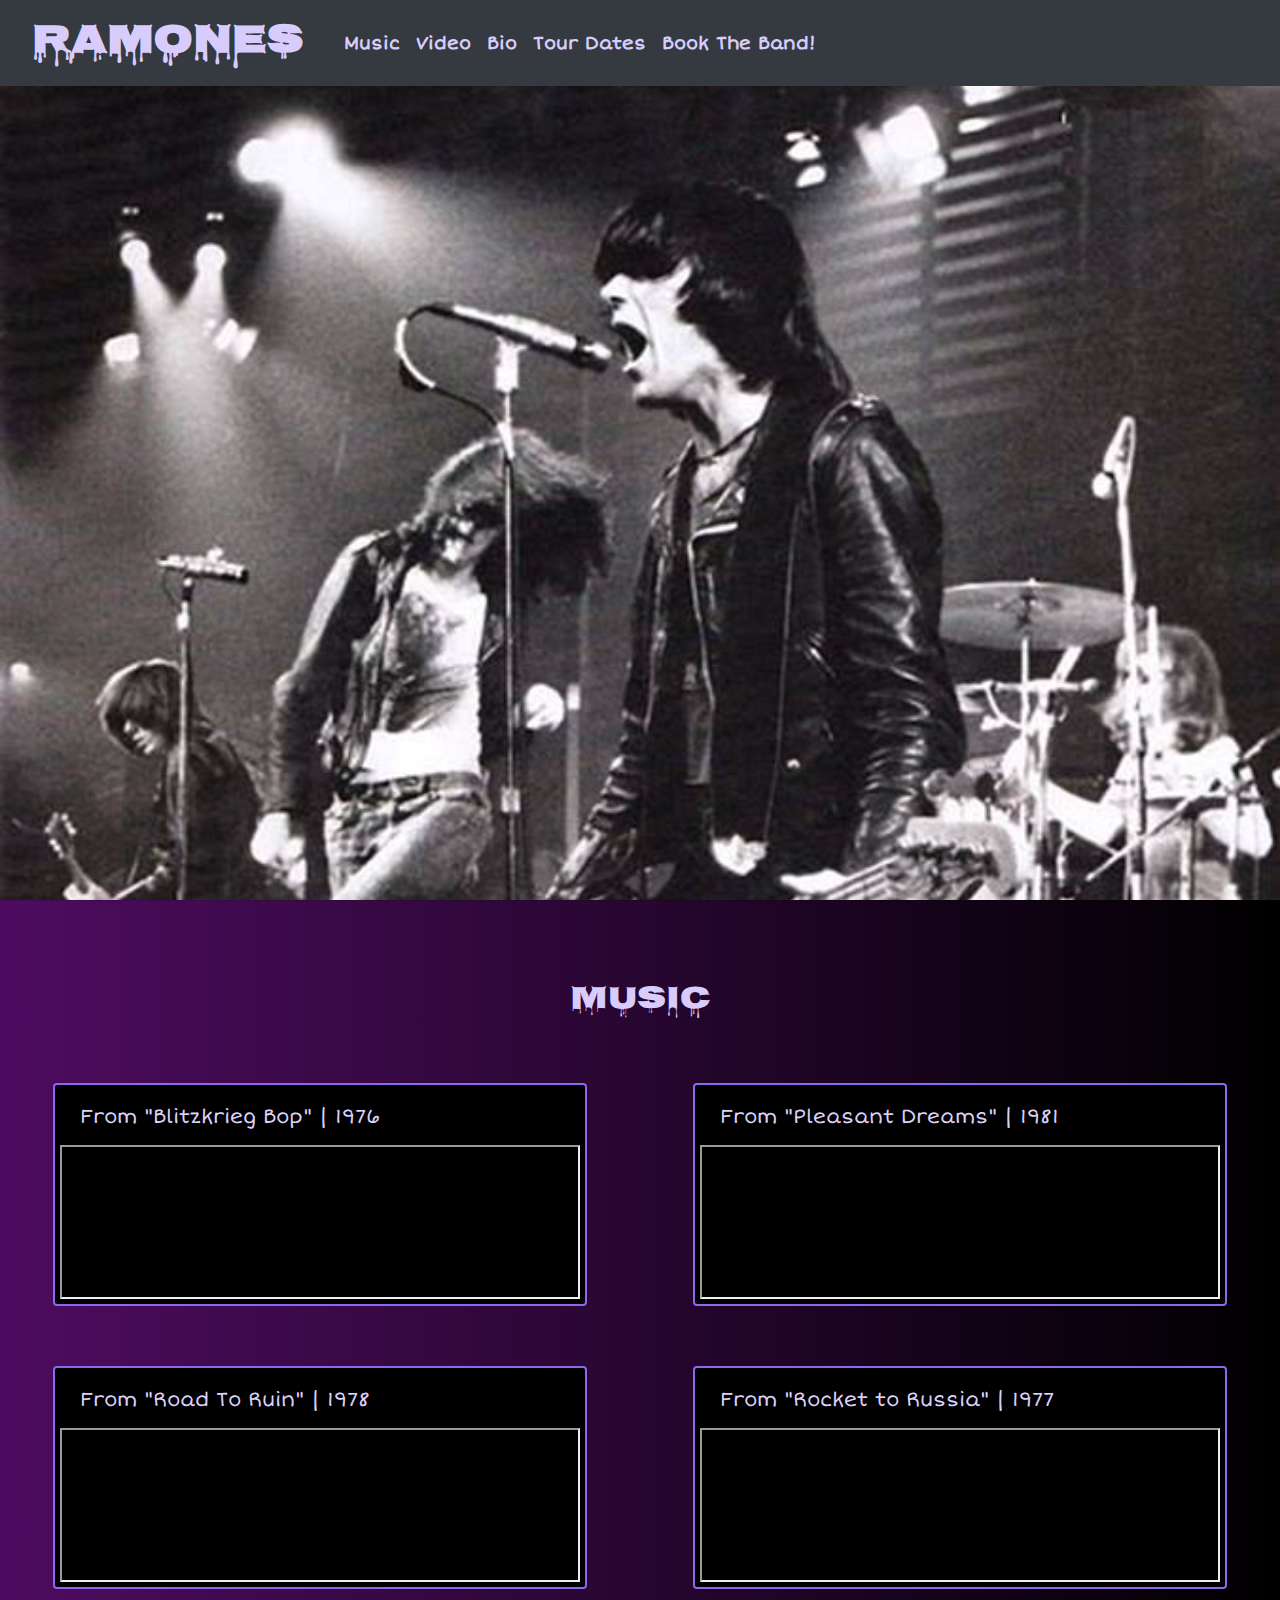
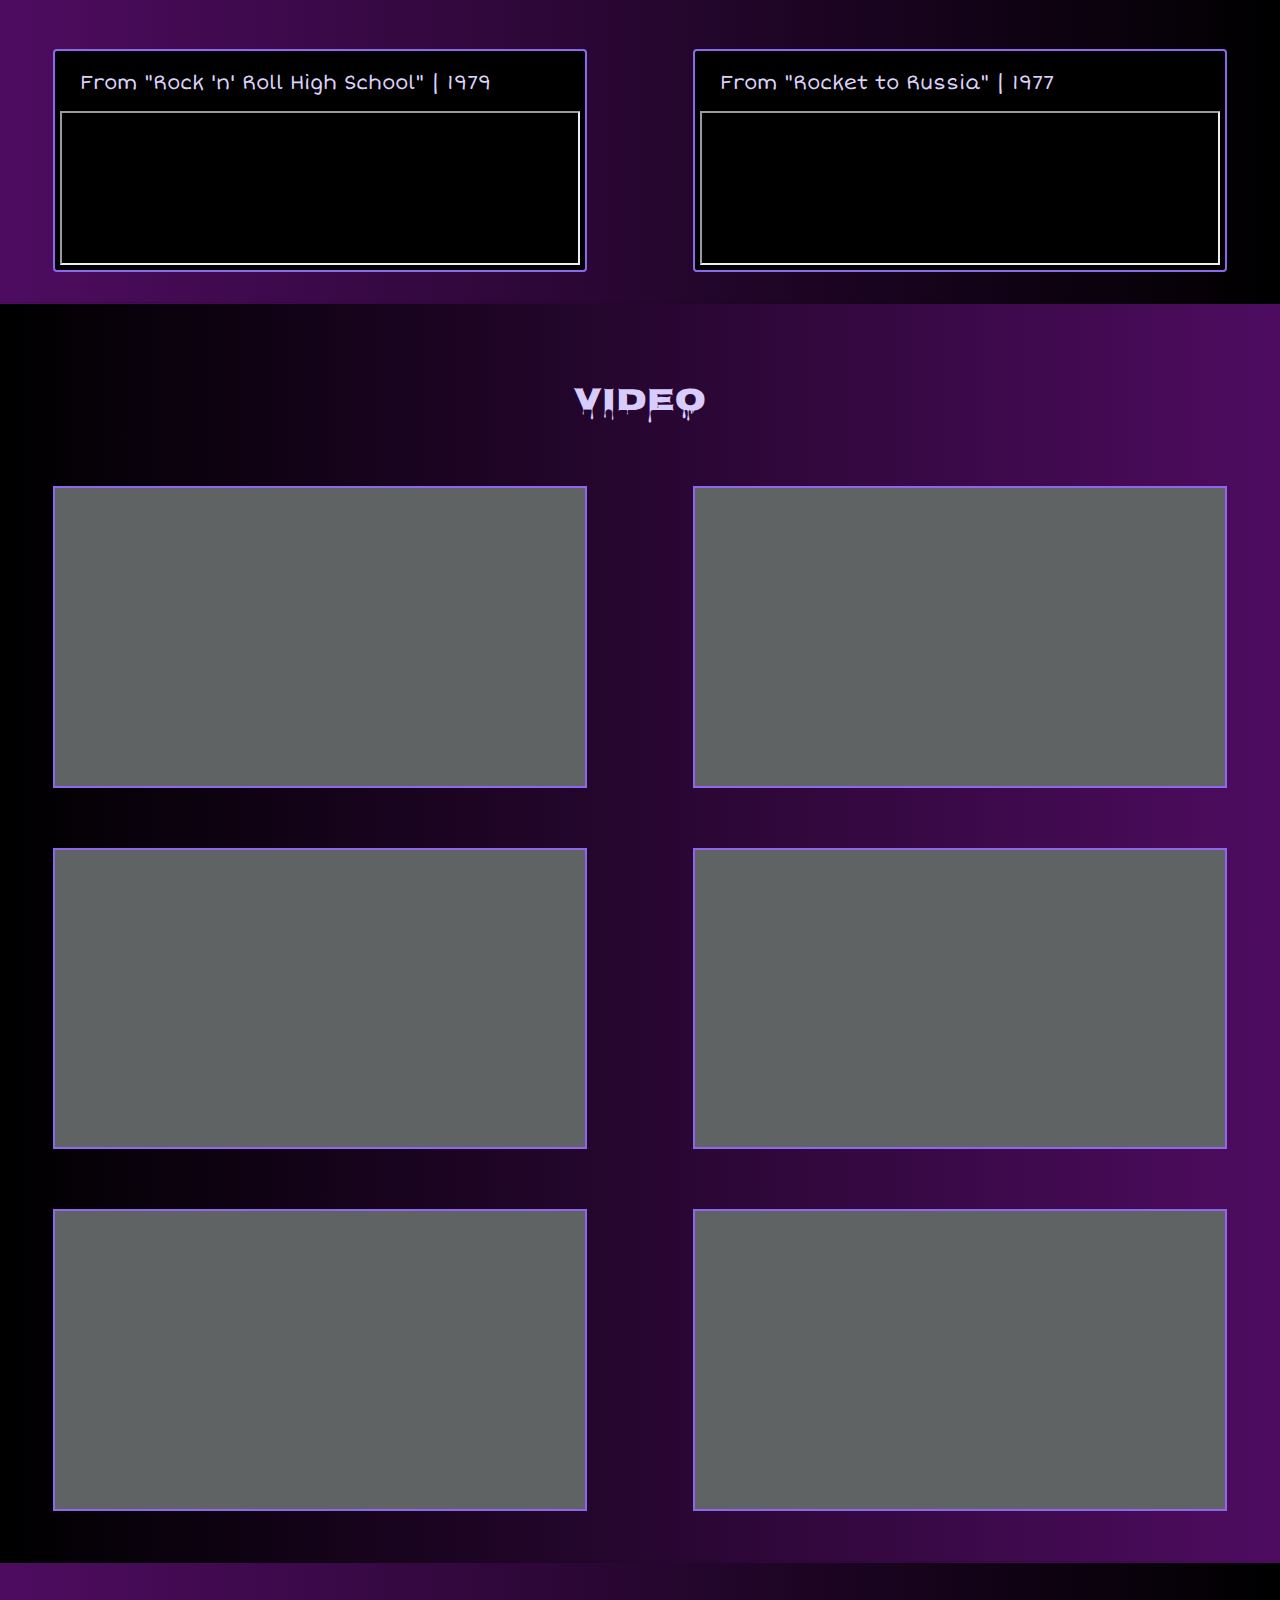
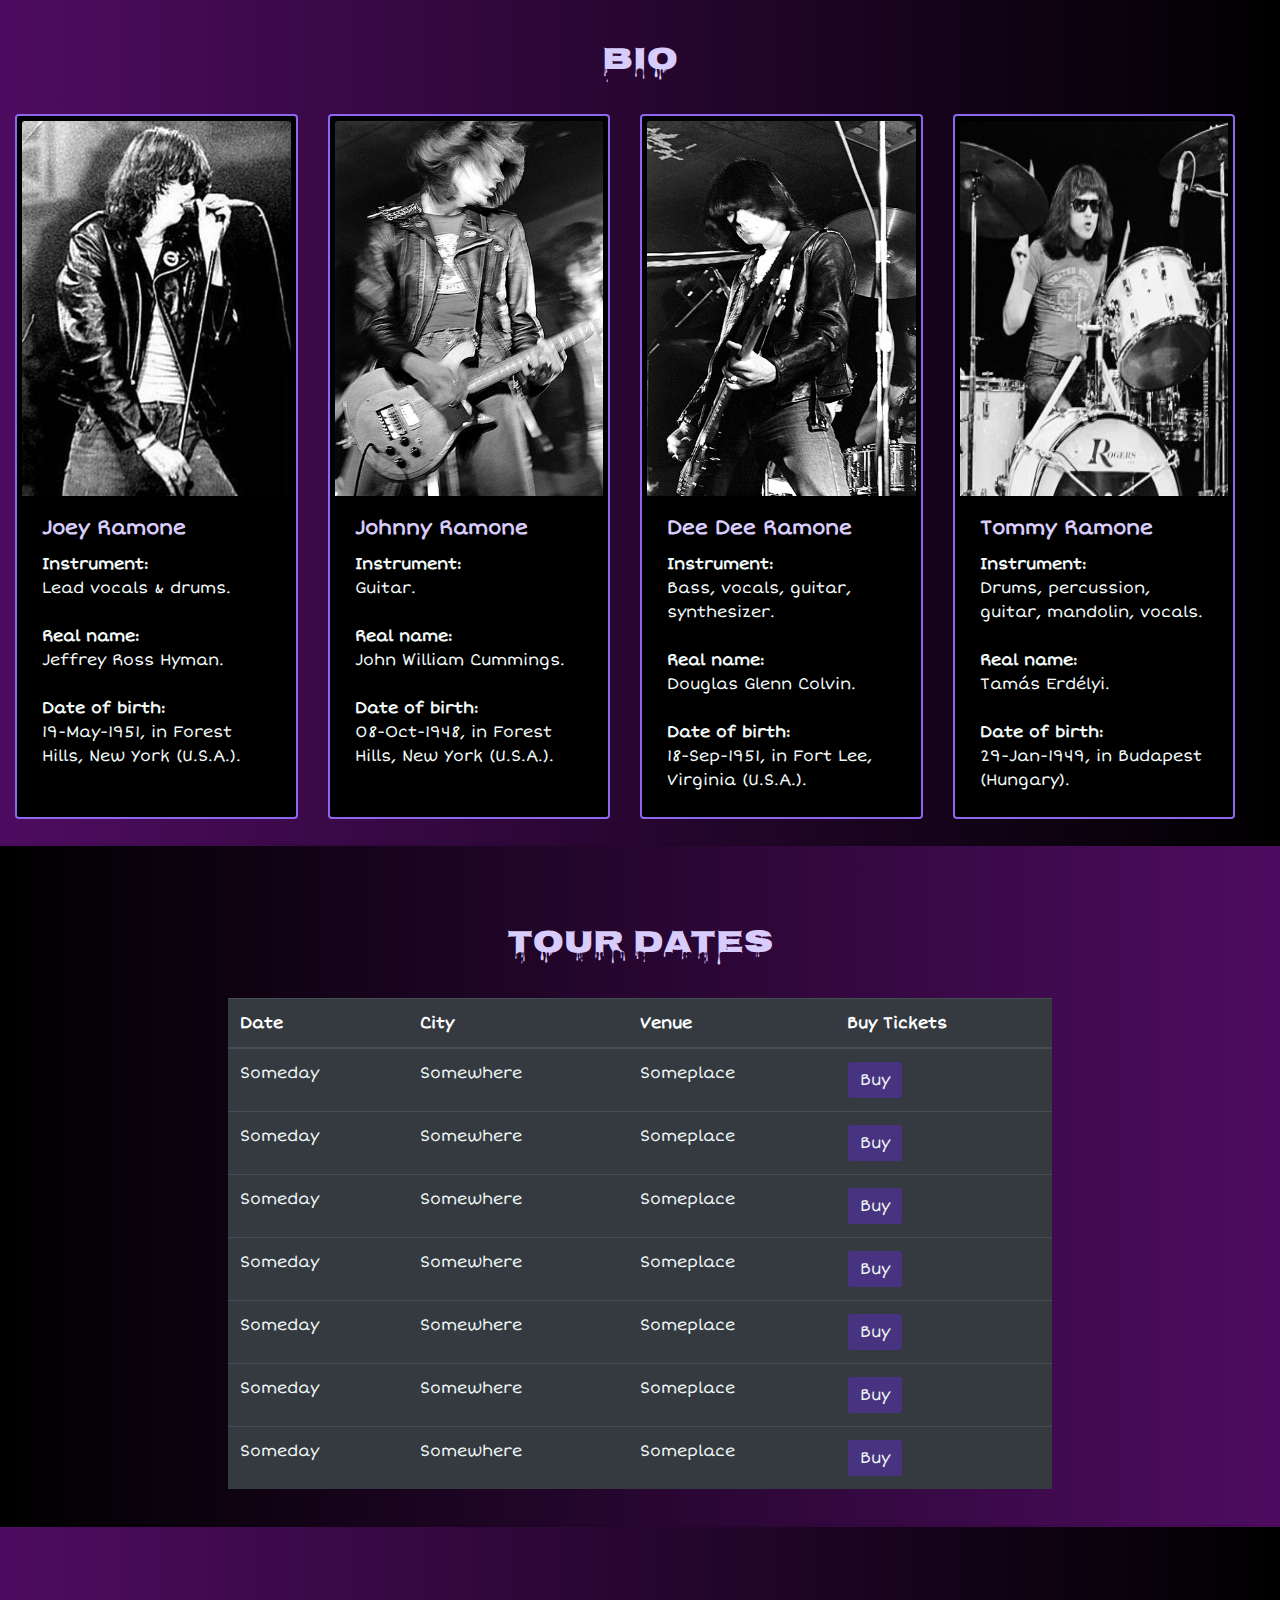
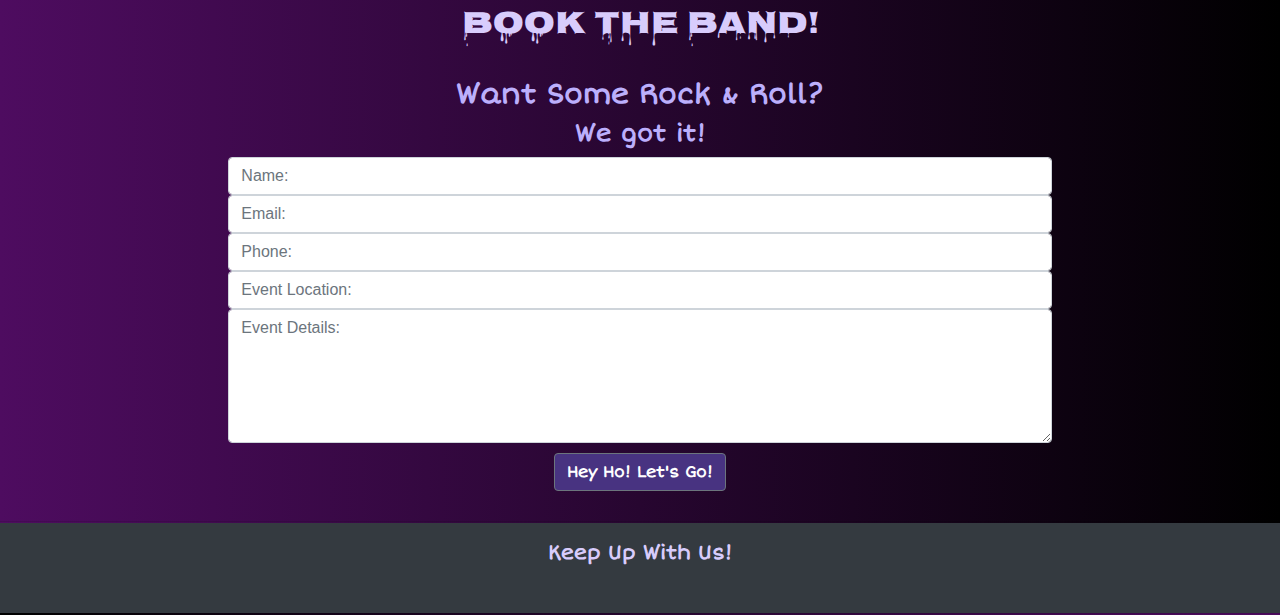
<file: index.html>
<!DOCTYPE html>
<html lang="en">

<head>
    <meta charset="UTF-8">
    <meta name="viewport" content="width=device-width, initial-scale=1.0">
    <meta http-equiv="X-UA-Compatible" content="ie=edge">
    <title>Ramones | Official Website</title>
    <link rel="stylesheet" href="https://stackpath.bootstrapcdn.com/bootstrap/4.3.1/css/bootstrap.min.css" integrity="sha384-ggOyR0iXCbMQv3Xipma34MD+dH/1fQ784/j6cY/iJTQUOhcWr7x9JvoRxT2MZw1T" crossorigin="anonymous">
    <link rel="stylesheet" href="https://use.fontawesome.com/releases/v5.8.1/css/all.css" integrity="sha384-50oBUHEmvpQ+1lW4y57PTFmhCaXp0ML5d60M1M7uH2+nqUivzIebhndOJK28anvf" crossorigin="anonymous">
    <link rel="stylesheet" href="assets/css/style.css" type="text/css" /> </head>

<body data-spy="scroll" data-target=".navbar" data-offset="100">
    <!--Navbar-->
    <nav class="navbar navbar-dark bg-dark navbar-expand-sm fixed-top">
        <a class="nav-link navbar-brand mr-right" href="#ramones">Ramones</a>
        <button class="navbar-toggler" type="button" data-toggle="collapse" data-target="#mytogglemenu" aria-controls="mytogglemenu" aria-expanded="false" aria-label="Toggle navigation">

      <span class="navbar-toggler-icon"></span>
    </button>
        <div class="collapse navbar-collapse" id="mytogglemenu">
            <ul class="navbar-nav d-flex justify-content-around">
                <li class="nav-item"> <a class="nav-link" href="#music">Music</a> </li>
                <li class="nav-item"> <a class="nav-link" href="#video">Video</a> </li>
                <li class="nav-item"> <a class="nav-link" href="#bio">Bio</a> </li>
                <li class="nav-item"> <a class="nav-link" href="#tour-dates">Tour Dates</a> </li>
                <li class="nav-item"> <a class="nav-link" href="#book-us">Book The Band!</a> </li>

            </ul>
        </div>
    </nav>
    <!--/Navbar-->

    <!--Landing page-->
    <div class="container-fluid no-gutters landing-container">
        <a id="ramones"></a>
        <div class="row">
            <div id="col-12">
            </div>
        </div>
    </div>
    <!--/Landing page-->
    <hr class="block-divider" id="landing-divider">

    <!--Music Section-->
    <div class="container-fluid no-gutters music-containe" id="music-grad">
        <a id="music">
            <h2>Music</h2>
        </a>
        <div class="row d-flex justify-content-around">
            <div class="card music-card col-md-12 col-lg-5">
                <div class="card-header">From "Blitzkrieg Bop" | 1976</div>
                <iframe class="iframe-audio" src="https://w.soundcloud.com/player/?url=https%3A//api.soundcloud.com/tracks/214807532&color=%236a5acd&auto_play=false&hide_related=false&show_comments=true&show_user=true&show_reposts=false&show_teaser=true"></iframe>
            </div>
            <div class="card music-card col-md-12 col-lg-5">
                <div class="card-header">From "Pleasant Dreams" | 1981</div>
                <iframe class="iframe-audio" src="https://w.soundcloud.com/player/?url=https%3A//api.soundcloud.com/tracks/213950857&color=%236a5acd&auto_play=false&hide_related=false&show_comments=true&show_user=true&show_reposts=false&show_teaser=true"></iframe>
            </div>
        </div>
        <div class="row d-flex justify-content-around">
            <div class="card music-card col-md-12 col-lg-5">
                <div class="card-header">From "Road To Ruin" | 1978</div>
                <iframe class="iframe-audio" src="https://w.soundcloud.com/player/?url=https%3A//api.soundcloud.com/tracks/213950869&color=%236a5acd&auto_play=false&hide_related=false&show_comments=true&show_user=true&show_reposts=false&show_teaser=true"></iframe>
            </div>
            <div class="card music-card col-md-12 col-lg-5">
                <div class="card-header">From "Rocket to Russia" | 1977</div>
                <iframe class="iframe-audio" src="https://w.soundcloud.com/player/?url=https%3A//api.soundcloud.com/tracks/214807539&color=%236a5acd&auto_play=false&hide_related=false&show_comments=true&show_user=true&show_reposts=false&show_teaser=true"></iframe>
            </div>
        </div>
        <div class="row d-flex justify-content-around">
            <div class="card music-card col-md-12 col-lg-5">
                <div class="card-header">From "Rock 'n' Roll High School" | 1979</div>
                <iframe class="iframe-audio" src="https://w.soundcloud.com/player/?url=https%3A//api.soundcloud.com/tracks/213950861&color=%236a5acd&auto_play=false&hide_related=false&show_comments=true&show_user=true&show_reposts=false&show_teaser=true"></iframe>
            </div>
            <div class="card music-card col-md-12 col-lg-5">
                <div class="card-header">From "Rocket to Russia" | 1977</div>
                <iframe class="iframe-audio" src="https://w.soundcloud.com/player/?url=https%3A//api.soundcloud.com/tracks/213950863&color=%236a5acd&auto_play=false&hide_related=false&show_comments=true&show_user=true&show_reposts=false&show_teaser=true"></iframe>
            </div>
        </div>
    </div>
    <!--/Music Section-->
    <hr class="block-divider" id="music-divider">

    <!--Video Section-->
    <div class="container-fluid no-gutters video-container" id="video-grad">
        <a id="video">
            <h2>Video</h2>
        </a>
        <div class="row justify-content-around">
            <div class="embed-responsive embed-responsive-16by9 col-md-12 col-lg-5"> <iframe class="embed-responsive-item" src="https://www.youtube.com/embed/-CRAXIZoZv0" allow="accelerometer; autoplay; encrypted-media; gyroscope; picture-in-picture" allowfullscreen></iframe> </div>
            <div class="embed-responsive embed-responsive-16by9 col-md-12 col-lg-5"> <iframe class="embed-responsive-item" src="https://www.youtube.com/embed/bm51ihfi1p4" allow="accelerometer; autoplay; encrypted-media; gyroscope; picture-in-picture" allowfullscreen></iframe> </div>
        </div>
        <div class="row justify-content-around">
            <div class="embed-responsive embed-responsive-16by9 col-md-12 col-lg-5"> <iframe class="embed-responsive-item" src="https://www.youtube.com/embed/0mclPT10F8Q" allow="accelerometer; autoplay; encrypted-media; gyroscope; picture-in-picture" allowfullscreen></iframe> </div>
            <div class="embed-responsive embed-responsive-16by9 col-md-12 col-lg-5"> <iframe class="embed-responsive-item" src="https://www.youtube.com/embed/yCW7Aw8ugOI" allow="accelerometer; autoplay; encrypted-media; gyroscope; picture-in-picture" allowfullscreen></iframe> </div>
        </div>
        <div class="row justify-content-around">
            <div class="embed-responsive embed-responsive-16by9 col-md-12 col-lg-5"> <iframe class="embed-responsive-item" src="https://www.youtube.com/embed/NjiTzVyXRFE" allow="accelerometer; autoplay; encrypted-media; gyroscope; picture-in-picture" allowfullscreen></iframe> </div>
            <div class="embed-responsive embed-responsive-16by9 col-md-12 col-lg-5"> <iframe class="embed-responsive-item" src="https://www.youtube.com/embed/Z5_fQHTW_Sk" allow="accelerometer; autoplay; encrypted-media; gyroscope; picture-in-picture" allowfullscreen></iframe> </div>
        </div>
    </div>
    <!--/Video Section-->
    <hr class="block-divider" id="video-divider">

    <!--Bio Section-->
    <div class="container-fluid no-gutters bio-container" id="bio-grad">
        <a id="bio">
            <h2>Bio</h2>
        </a>
        <div class="row d-flex justify-content-between">
            <div class="col card-deck">
                <div class="card card-bio"> <img class="card-img-top" src="./assets/images/joey_ramone.jpg" alt="Card image cap" height="375">
                    <div class="card-body">
                        <h5 class="card-title">Joey Ramone</h5>
                        <p class="card-text my-auto"><strong>Instrument:</strong><br> Lead vocals & drums.<br><br>
                            <strong>Real name:</strong><br> Jeffrey Ross Hyman.<br><br>
                            <strong>Date of birth:</strong><br> 19-May-1951, in Forest Hills, New York (U.S.A.).</p>
                    </div>

                </div>
                <div class="card card-bio"> <img class="card-img-top" src="./assets/images/johnny_ramone.jpg" alt="Card image cap" height="375">
                    <div class="card-body">
                        <h5 class="card-title">Johnny Ramone</h5>
                        <p class="card-text my-auto"><strong>Instrument:</strong><br> Guitar.<br><br>
                            <strong>Real name:</strong><br> John William Cummings.<br><br>
                            <strong>Date of birth:</strong><br> 08-Oct-1948, in Forest Hills, New York (U.S.A.).</p>

                    </div>

                </div>
                <div class="card card-bio"> <img class="card-img-top" src="./assets/images/dee_dee_ramone.jpg" alt="Card image cap" height="375">
                    <div class="card-body">
                        <h5 class="card-title">Dee Dee Ramone</h5>
                        <p class="card-text my-auto"><strong>Instrument:</strong><br> Bass, vocals, guitar, synthesizer.<br><br>
                            <strong>Real name:</strong><br> Douglas Glenn Colvin.<br><br>
                            <strong>Date of birth:</strong><br> 18-Sep-1951, in Fort Lee, Virginia (U.S.A.).</p>

                    </div>

                </div>
                <div class="card card-bio"> <img class="card-img-top" src="./assets/images/tommy_ramone.jpg" alt="Card image cap" height="375">
                    <div class="card-body">
                        <h5 class="card-title">Tommy Ramone</h5>
                        <p class="card-text my-auto"><strong>Instrument:</strong><br> Drums, percussion, guitar, mandolin, vocals.<br><br>
                            <strong>Real name:</strong><br>Tamás Erdélyi.<br><br>
                            <strong>Date of birth:</strong><br> 29-Jan-1949, in Budapest (Hungary).</p>

                    </div>

                </div>
            </div>
        </div>
    </div>
    <!--/Bio Section-->
    <hr class="block-divider" id="bio-divider">


    <!--Tour Dates Section-->
    <div class="container-fluid no-gutters tour-dates-container" id="tour-dates-grad">
        <a id="tour-dates">
            <h2>Tour Dates</h2>
        </a>
        <div class="row justify-content-center">
            <div class="col-8">
                <table class="table table-dark table-hover table-responsive-sm">
                    <thead class="thead-dark">
                        <tr>
                            <th scope="col">Date</th>
                            <th scope="col">City</th>
                            <th scope="col">Venue</th>
                            <th scope="col">Buy Tickets</th>
                        </tr>
                    </thead>
                    <tbody>
                        <tr>
                            <td>Someday</td>
                            <td>Somewhere</td>
                            <td>Someplace</td>
                            <td><a class="btn btn-outline-dark buy-tickes" role="button" href="#" target="_blank" id="buy-tickes">Buy</a></td>
                        </tr>
                        <tr>
                            <td>Someday</td>
                            <td>Somewhere</td>
                            <td>Someplace</td>
                            <td><a class="btn btn-outline-dark buy-tickes" role="button" href="#" target="_blank">Buy</a></td>
                        </tr>
                        <tr>
                            <td>Someday</td>
                            <td>Somewhere</td>
                            <td>Someplace</td>
                            <td><a class="btn btn-outline-dark buy-tickes" role="button" href="#" target="_blank">Buy</a></td>
                        </tr>
                        <tr>
                            <td>Someday</td>
                            <td>Somewhere</td>
                            <td>Someplace</td>
                            <td><a class="btn btn-outline-dark buy-tickes" role="button" href="#" target="_blank">Buy</a></td>
                        </tr>
                        <tr>
                            <td>Someday</td>
                            <td>Somewhere</td>
                            <td>Someplace</td>
                            <td><a class="btn btn-outline-dark buy-tickes" role="button" href="#" target="_blank">Buy</a></td>
                        </tr>
                        <tr>
                            <td>Someday</td>
                            <td>Somewhere</td>
                            <td>Someplace</td>
                            <td><a class="btn btn-outline-dark buy-tickes" role="button" href="#" target="_blank">Buy</a></td>
                        </tr>
                        <tr>
                            <td>Someday</td>
                            <td>Somewhere</td>
                            <td>Someplace</td>
                            <td><a class="btn btn-outline-dark buy-tickes" role="button" href="#" target="_blank">Buy</a></td>
                        </tr>
                    </tbody>
                </table>
            </div>
        </div>
    </div>
    <!--/ Tour Dates Section-->
    <hr class="block-divider" id="tour-dates-divider">

    <!--Book The Band Section-->
    <div class="container-fluid no-gutters book-us-container" id="book-the-band-grad">
        <a id="book-us">
            <h2>Book The Band!</h2>
        </a>
        <div class="row justify-content-center">
            <div class="col-8">
                <h3 class="contact-heading uppercase text-center">Want Some Rock & Roll?</h3>
                <h4 class="uppercase text-center">We got it!</h4>
                <div class="center-form">
                    <form>
                        <input type="text" name="name" id="fullname" class="form-control" placeholder="Name:" required/>
                        <input type="email" name="email" id="emailaddress" class="form-control" placeholder="Email:" required/>
                        <input type="tel" name="phone" id="phonenumber" class="form-control" placeholder="Phone:" required/>
                        <input type="text" name="location" id="eventlocation" class="form-control" placeholder="Event Location:" required/>
                        <textarea rows="5" name="eventdetails" id="eventdetails" class="form-control" placeholder="Event Details:" required></textarea>
                        <div class="form-row text-center">
                            <div class="col"> <button type="submit" class="btn btn-secondary" id="submit-booking-query"><strong>Hey Ho! Let's Go!</strong></button> </div>
                        </div>
                    </form>

                </div>
            </div>
        </div>
    </div>
    <!--/Book The Band Section-->
    <hr class="block-divider" id="book-the-band-divider">


    <!--Footer-->
    <div class="container-fluid footer-container d-flex justify-content-center">
        <div class="row  align-items-end">
            <div class="col-12">
                <h5 class="uppercase general-sub">Keep Up With Us!</h5>
                <ul class="list-inline social-links" style="text-align:center;">
                    <li class="list-inline-item social-link"> <a target="_blank" href="#">
                    <i class="fab fa-facebook" aria-hidden="true"></i>
                    <span class="sr-only">Facebook</span>
                    </a> </li>
                    <li class="list-inline-item social-link"> <a target="_blank" href="#">
                    <i class="fab fa-twitter" aria-hidden="true"></i>
                    <span class="sr-only">Twitter</span>
                    </a> </li>

                    <li class="list-inline-item social-link"> <a target="_blank" href="#">
                    <i class="fab fa-pinterest" aria-hidden="true"></i>
                    <span class="sr-only">Pinterest</span>
                    </a> </li>
                    <li class="list-inline-item social-link"> <a target="_blank" href="#">
                    <i class="fab fa-instagram" aria-hidden="true"></i>
                    <span class="sr-only">Instagram</span>
                    </a> </li>
                    <li class="list-inline-item social-link"> <a target="_blank" href="#">
                    <i class="fab fa-youtube" aria-hidden="true"></i>
                    <span class="sr-only">YouTube</span>
                    </a> </li>
                    <li class="list-inline-item social-link"> <a target="_blank" href="#">
                    <i class="fab fa-linkedin" aria-hidden="true"></i>
                    <span class="sr-only">LinkedIn</span>
                    </a> </li>
                </ul>
            </div>
        </div>
    </div>
    <!--/Footer-->
    <hr class="block-divider" id="footer-divider">

    <script src="https://code.jquery.com/jquery-3.3.1.slim.min.js" integrity="sha384-q8i/X+965DzO0rT7abK41JStQIAqVgRVzpbzo5smXKp4YfRvH+8abtTE1Pi6jizo" crossorigin="anonymous"></script>
    <script src="https://cdnjs.cloudflare.com/ajax/libs/popper.js/1.14.7/umd/popper.min.js" integrity="sha384-UO2eT0CpHqdSJQ6hJty5KVphtPhzWj9WO1clHTMGa3JDZwrnQq4sF86dIHNDz0W1" crossorigin="anonymous"></script>
    <script src="https://stackpath.bootstrapcdn.com/bootstrap/4.3.1/js/bootstrap.min.js" integrity="sha384-JjSmVgyd0p3pXB1rRibZUAYoIIy6OrQ6VrjIEaFf/nJGzIxFDsf4x0xIM+B07jRM" crossorigin="anonymous"></script>
</body>

</html>
</file>
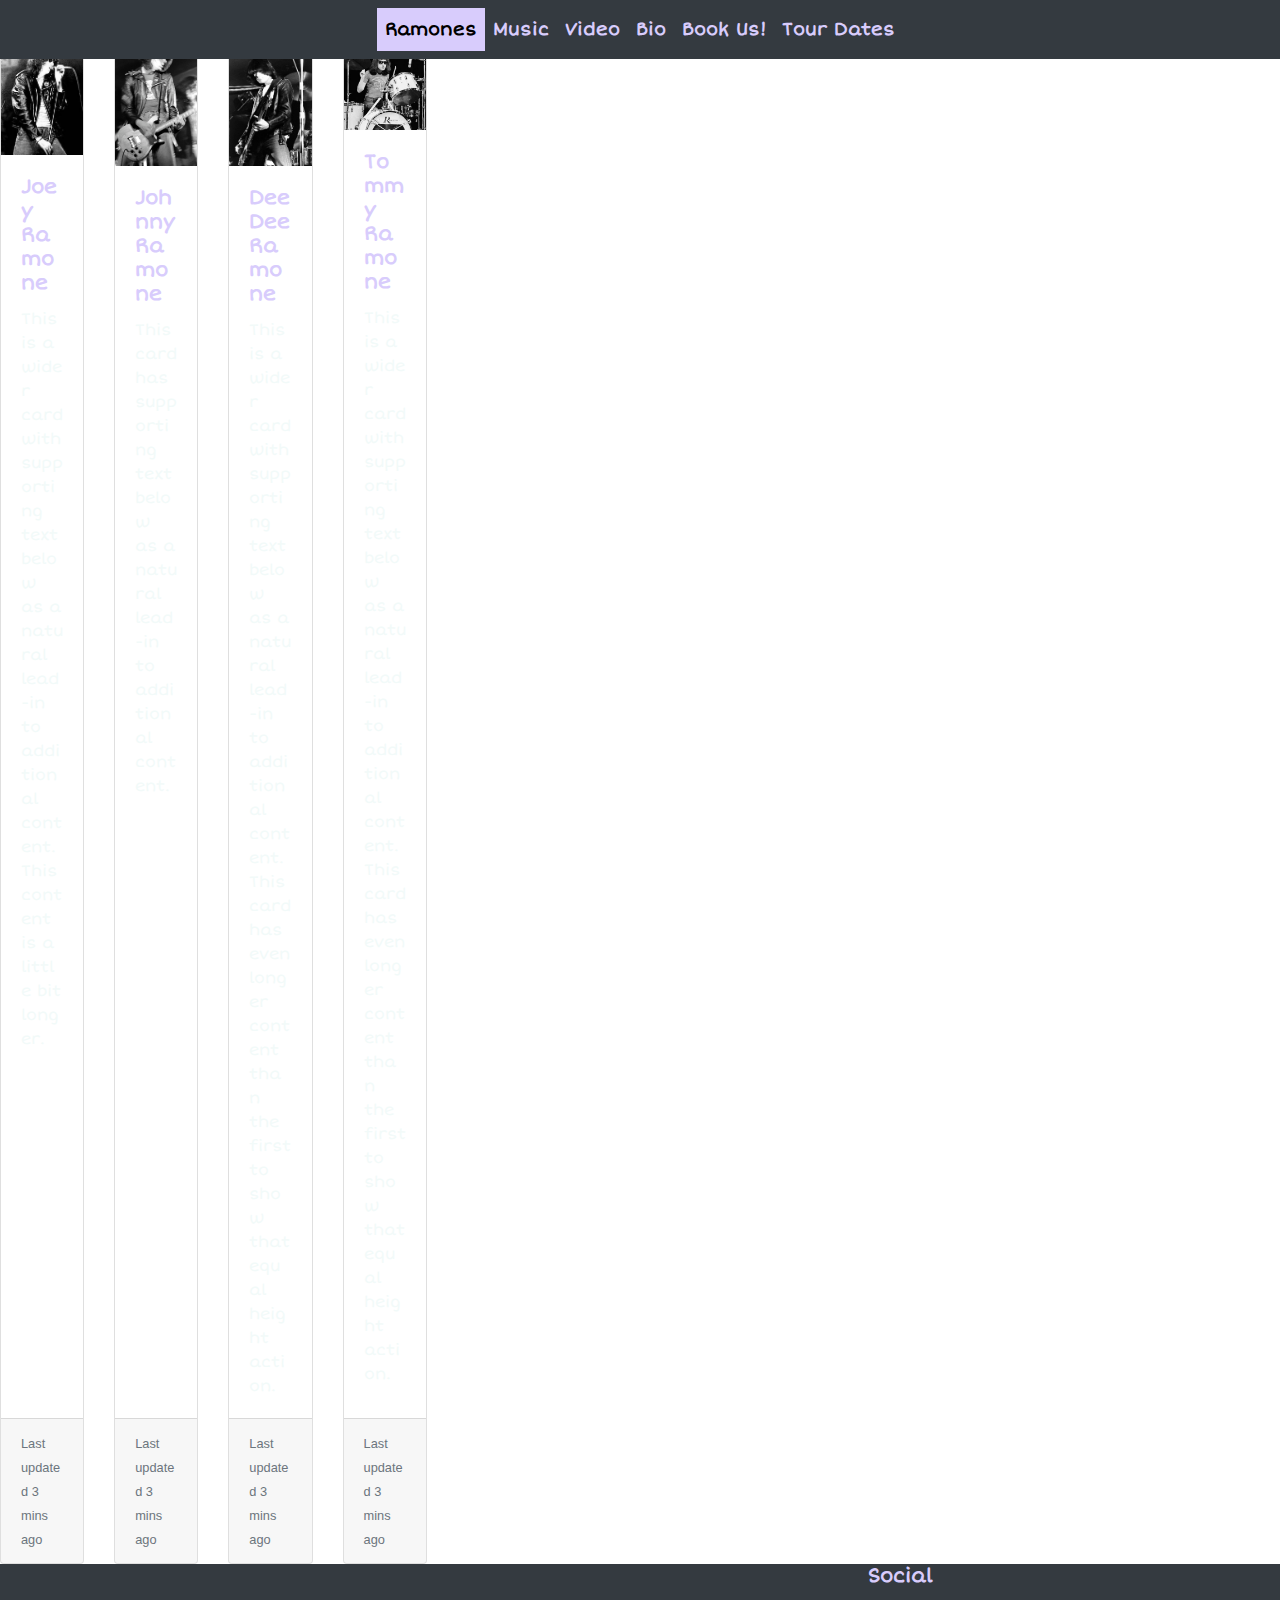
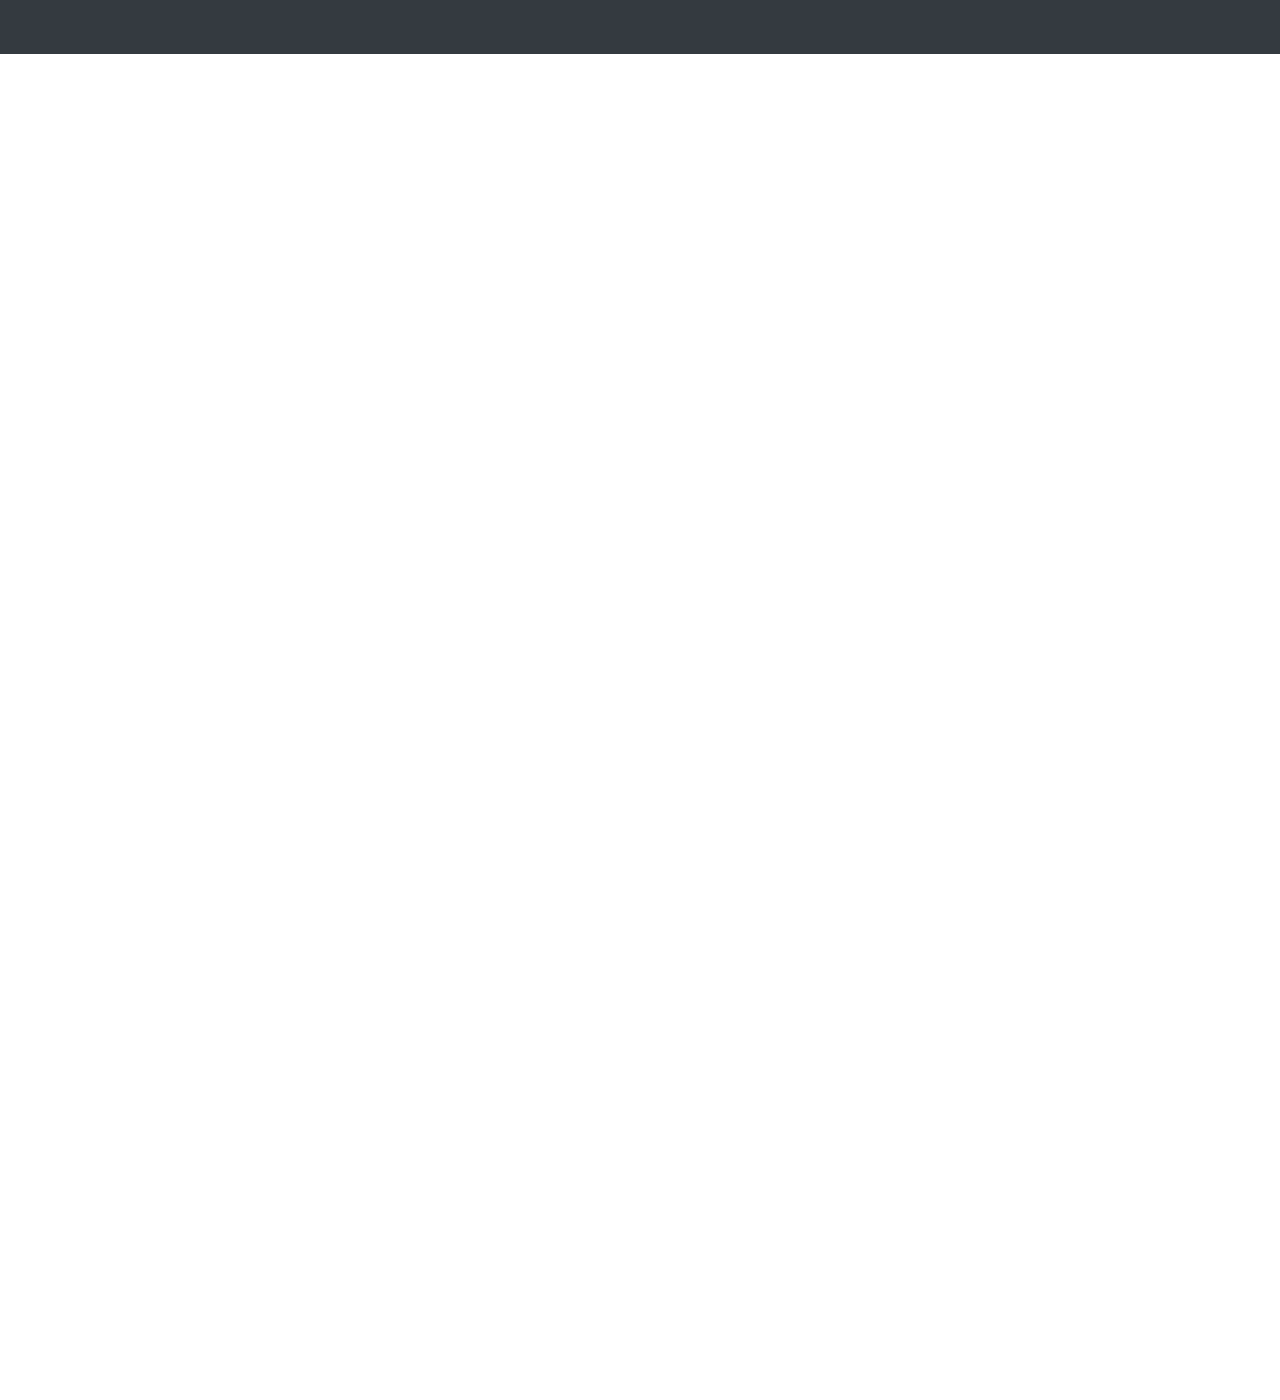
<file: bio.html>
<!DOCTYPE html>
<html lang="en">

<head>
    <meta charset="UTF-8">
    <meta name="viewport" content="width=device-width, initial-scale=1.0">
    <meta http-equiv="X-UA-Compatible" content="ie=edge">
    <title>Ramones | Official Website</title>
    <link rel="stylesheet" href="https://stackpath.bootstrapcdn.com/bootstrap/4.3.1/css/bootstrap.min.css" integrity="sha384-ggOyR0iXCbMQv3Xipma34MD+dH/1fQ784/j6cY/iJTQUOhcWr7x9JvoRxT2MZw1T" crossorigin="anonymous">
    <link rel="stylesheet" href="https://use.fontawesome.com/releases/v5.8.1/css/all.css" integrity="sha384-50oBUHEmvpQ+1lW4y57PTFmhCaXp0ML5d60M1M7uH2+nqUivzIebhndOJK28anvf" crossorigin="anonymous">
    <link rel="stylesheet" href="assets/css/style.css" type="text/css" /> </head>

<body>
    <div class="container-fluid navbar-container">
        <nav class="navbar navbar-expand-lg navbar-dark bg-dark fixed-top"> <button class="navbar-toggler" type="button" data-toggle="collapse" data-target="#navbarsExample10" aria-controls="navbarsExample10" aria-expanded="false" aria-label="Toggle navigation">
      <span class="navbar-toggler-icon"></span>
    </button>
            <div class="collapse navbar-collapse justify-content-md-center" id="navbarsExample10">
                <ul class="navbar-nav">
                    <li class="nav-item active"> <a class="nav-link" href="index.html">Ramones<span class="sr-only">(current)</span></a> </li>
                    <li class="nav-item"> <a class="nav-link" href="music.html">Music</a> </li>
                    <li class="nav-item"> <a class="nav-link" href="video.html">Video</a> </li>
                    <li class="nav-item"> <a class="nav-link" href="bio.html">Bio</a> </li>
                    <li class="nav-item"> <a class="nav-link" href="book-us.html">Book Us!</a> </li>
                    <li class="nav-item"> <a class="nav-link" href="tour-dates.html">Tour Dates</a> </li>
                </ul>
            </div>
        </nav>
    </div>
    <section class="container-fluid section-container">
        <div class="row">
            <div class="col-md-4 section-column ">
                <div class="row">
                    <div class="col-12">
                        <h3 class="section-heading uppercase">Bio</h3>
                    </div>
                    <div class="card-deck">
                        <div class="card"> <img class="card-img-top" src="../assets/images/joey_ramone.jpg" alt="Card image cap">
                            <div class="card-body">
                                <h5 class="card-title">Joey Ramone</h5>
                                <p class="card-text">This is a wider card with supporting text below as a natural lead-in to additional content. This content is a little bit longer.</p>
                            </div>
                            <div class="card-footer"> <small class="text-muted">Last updated 3 mins ago</small> </div>
                        </div>
                        <div class="card"> <img class="card-img-top" src="../assets/images/johnny_ramone.jpg" alt="Card image cap">
                            <div class="card-body">
                                <h5 class="card-title">Johnny Ramone</h5>
                                <p class="card-text">This card has supporting text below as a natural lead-in to additional content.</p>
                            </div>
                            <div class="card-footer"> <small class="text-muted">Last updated 3 mins ago</small> </div>
                        </div>
                        <div class="card"> <img class="card-img-top" src="../assets/images/dee_dee_ramone.jpg" alt="Card image cap">
                            <div class="card-body">
                                <h5 class="card-title">Dee Dee Ramone</h5>
                                <p class="card-text">This is a wider card with supporting text below as a natural lead-in to additional content. This card has even longer content than the first to show that equal height action.</p>
                            </div>
                            <div class="card-footer"> <small class="text-muted">Last updated 3 mins ago</small> </div>
                        </div>
                        <div class="card"> <img class="card-img-top" src="../assets/images/tommy_ramone.jpg" alt="Card image cap">
                            <div class="card-body">
                                <h5 class="card-title">Tommy Ramone</h5>
                                <p class="card-text">This is a wider card with supporting text below as a natural lead-in to additional content. This card has even longer content than the first to show that equal height action.</p>
                            </div>
                            <div class="card-footer"> <small class="text-muted">Last updated 3 mins ago</small> </div>
                        </div>
                    </div>
                </div>
            </div>
        </div>
        </div>
    </section>
    <footer class="container-fluid footer-container">
        <div id="footer-details" class="row d-flex justify-content-end">
            <div class="col-sm-4">
                <h5 class="uppercase general-sub">Social</h5>
                <ul class="list-inline social-links">
                    <li class="list-inline-item"> <a target="_blank" href="#">
                    <i class="fab fa-facebook" aria-hidden="true"></i>
                    <span class="sr-only">Facebook</span>
                    </a> </li>
                    <li class="list-inline-item"> <a target="_blank" href="#">
                    <i class="fab fa-twitter" aria-hidden="true"></i>
                    <span class="sr-only">Twitter</span>
                    </a> </li>
                    <li class="list-inline-item"> <a target="_blank" href="#">
                    <i class="fab fa-linkedin" aria-hidden="true"></i>
                    <span class="sr-only">LinkedIn</span>
                    </a> </li>
                    <li class="list-inline-item"> <a target="_blank" href="#">
                    <i class="fab fa-pinterest" aria-hidden="true"></i>
                    <span class="sr-only">Pinterest</span>
                    </a> </li>
                    <li class="list-inline-item"> <a target="_blank" href="#">
                    <i class="fab fa-instagram" aria-hidden="true"></i>
                    <span class="sr-only">Instagram</span>
                    </a> </li>
                    <li class="list-inline-item"> <a target="_blank" href="#">
                    <i class="fab fa-youtube" aria-hidden="true"></i>
                    <span class="sr-only">YouTube</span>
                    </a> </li>
                </ul>
            </div>
        </div>
    </footer>
    <script src="https://code.jquery.com/jquery-3.3.1.slim.min.js" integrity="sha384-q8i/X+965DzO0rT7abK41JStQIAqVgRVzpbzo5smXKp4YfRvH+8abtTE1Pi6jizo" crossorigin="anonymous"></script>
    <script src="https://cdnjs.cloudflare.com/ajax/libs/popper.js/1.14.7/umd/popper.min.js" integrity="sha384-UO2eT0CpHqdSJQ6hJty5KVphtPhzWj9WO1clHTMGa3JDZwrnQq4sF86dIHNDz0W1" crossorigin="anonymous"></script>
    <script src="https://stackpath.bootstrapcdn.com/bootstrap/4.3.1/js/bootstrap.min.js" integrity="sha384-JjSmVgyd0p3pXB1rRibZUAYoIIy6OrQ6VrjIEaFf/nJGzIxFDsf4x0xIM+B07jRM" crossorigin="anonymous"></script>
</body>

</html>
</file>
<file: assets/css/style.css>
@import url('https://fonts.googleapis.com/css?family=Short+Stack:100,200,300,400,500,600,700|Nosifer:100,200,300,400,500,600,700,800,100');

body {
    margin: 0;
    padding: 0;
    position: relative;
    height: 3000px;

}


h2 {
    text-align: center;
    font-family: 'Nosifer', cursive;
    font-weight: 500;
    color: #D8CCFC;
    padding-top: 80px;
    padding-bottom: 25px;

}


h3 {
    font-family: 'Short Stack', cursive;
    font-weight: bold;
    color: #BCAFFC;


}

h4 {
    font-family: 'Short Stack', cursive;
    font-weight: bold;
    color: #BCAFFC;

}


h5 {
    font-family: 'Short Stack', cursive;
    font-weight: bold;
    color: #D8CCFC;
}



td,
th {

    font-family: 'Short Stack', cursive;
    color: #EDF6F4;
}

/*---------------Section Dividers---------------*/

.block-divider {
    margin: 0;
    padding: 0;
    height: 1px;

}

#landing-divider {
    background-color: #000000;
    background-image: linear-gradient(to right, #4E0C60, #000000);
}

#music-divider {

    background-color: #000000;
    background-image: linear-gradient(to right, #4E0C60, #000000);
}

#video-divider {
    background-color: #000000;
    background-image: linear-gradient(to left, #4E0C60, #000000);

}

#bio-divider {
    background-color: #000000;
    background-image: linear-gradient(to right, #4E0C60, #000000);
}


#tour-dates-divider {
    background-color: #000000;
    background-image: linear-gradient(to left, #4E0C60, #000000);
}

#book-the-band-divider {
    background-color: #000000;
    background-image: linear-gradient(to right, #4E0C60, #000000);

}



#footer-divider {
    background-color: #000000;
    background-image: linear-gradient(to left, #4E0C60, #000000);
}

/*---------------Navbar---------------*/

.navbar-dark .navbar-brand {
    font-family: 'Nosifer', cursive;
    font-weight: 700;
    color: #D8CCFC;
    font-size: 40px;
}




.navbar .navbar-nav .nav-item .nav-link {
    font-family: 'Short Stack', cursive;
    font-weight: 600;
    color: #D8CCFC;
    font-size: 18px;


}


.navbar-dark .navbar-nav .active>.nav-link,
.navbar-dark .navbar-nav .nav-link.active,
.navbar-dark .navbar-nav .nav-link.show,
.navbar-dark .navbar-nav .show>.nav-link {
    color: #000000;
    background-color: #D8CCFC;
}


.navbar-toggler-icon {
    color: #8D68EF;
    border-color: #8D68EF;
    border-style: solid;
    border-width: 1px;

}

/*---------------Landing Page---------------*/

.landing-container {

    height: 100vh;
    width: 100vw;
    background: url("../images/ramones_onstage_2.jpg");
    -webkit-background-size: cover;
    -moz-background-size: cover;
    -o-background-size: cover;
    background-size: cover;
    background-position: left top;


}


/*---------------Music Section---------------*/

.music-container {
    padding-bottom: 50px;
}

#music-grad {

    background-color: #000000;
    background-image: linear-gradient(to right, #4E0C60, #000000);
}



.card-header {
    font-family: 'Short Stack', cursive;
    font-size: 20px;
    color: #DCD1F9;
}



.music-card {

    margin-top: 30px;
    margin-bottom: 30px;
    border-style: solid;
    border-width: 2px;
    border-color: #8D68EF;
    background-color: #000000;
    padding: 5px;



}



/*---------------Video Section---------------*/

.video-container {
    padding-bottom: 20px;
}

#video-grad {
    background-color: #000000;
    background-image: linear-gradient(to left, #4E0C60, #000000);
}

.embed-responsive-16by9 {
    margin-top: 30px;
    margin-bottom: 30px;
    border-style: solid;
    border-width: 2px;
    border-color: #8D68EF;
    background-color: #606364;
}



.embed-responsive {}



/*---------------Bio Section---------------*/

#bio-grad {
    background-color: #000000;
    background-image: linear-gradient(to right, #4E0C60, #000000);
}

.bio-container {
    padding-left: 15px;
    padding-right: 15px;
    padding-bottom: 25px;


}

.card-bio {
    border-style: solid;
    border-width: 2px;
    border-color: #8D68EF;
    background-color: black;
    padding: 5px;

}

.card-text {
    font-family: 'Short Stack', cursive;
    color: #F2FAF9;


    /*---------------Tour Dates section---------------*/
}

.tour-dates-container {
    padding-bottom: 20px;
}

#tour-dates-grad {
    background-color: #000000;
    background-image: linear-gradient(to left, #4E0C60, #000000);
}



.buy-tickes {
    color: #EDF6F4;
    background-color: #483381;
}


/*---------------Book The Band Section---------------*/

.book-the-band-container {}

#book-the-band-grad {
    background-color: #000000;
    background-image: linear-gradient(to right, #4E0C60, #000000);
}

#submit-booking-query {
    margin-top: 10px;
    background-color: #483381;
    font-family: 'Short Stack', cursive;
    margin-bottom: 30px;
}

/*---------------Footer---------------*/

.footer-container {
    background-color: #343a40;
    height: 90px;
}

.fab {
    color: #F3EF0E;
}

.list-inline .social-links {
    color: #F5F83A;
}
</file>
